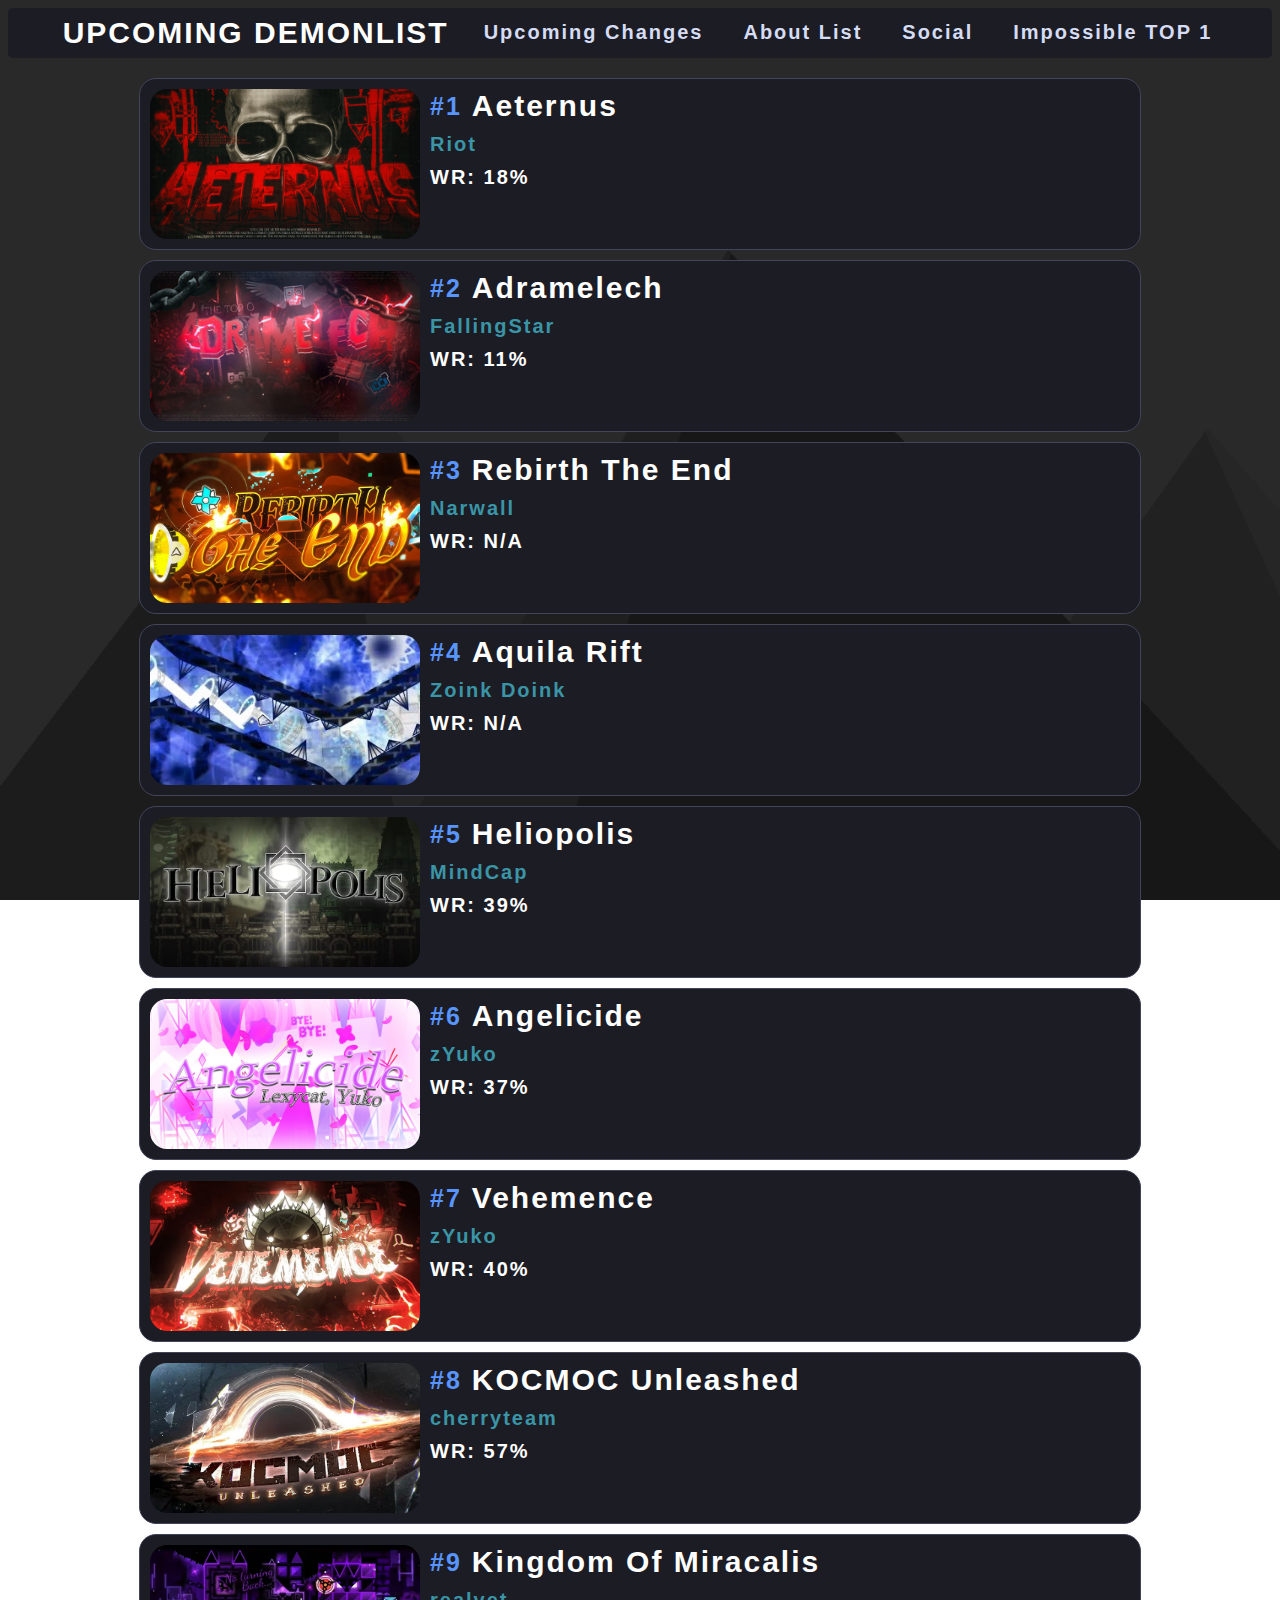
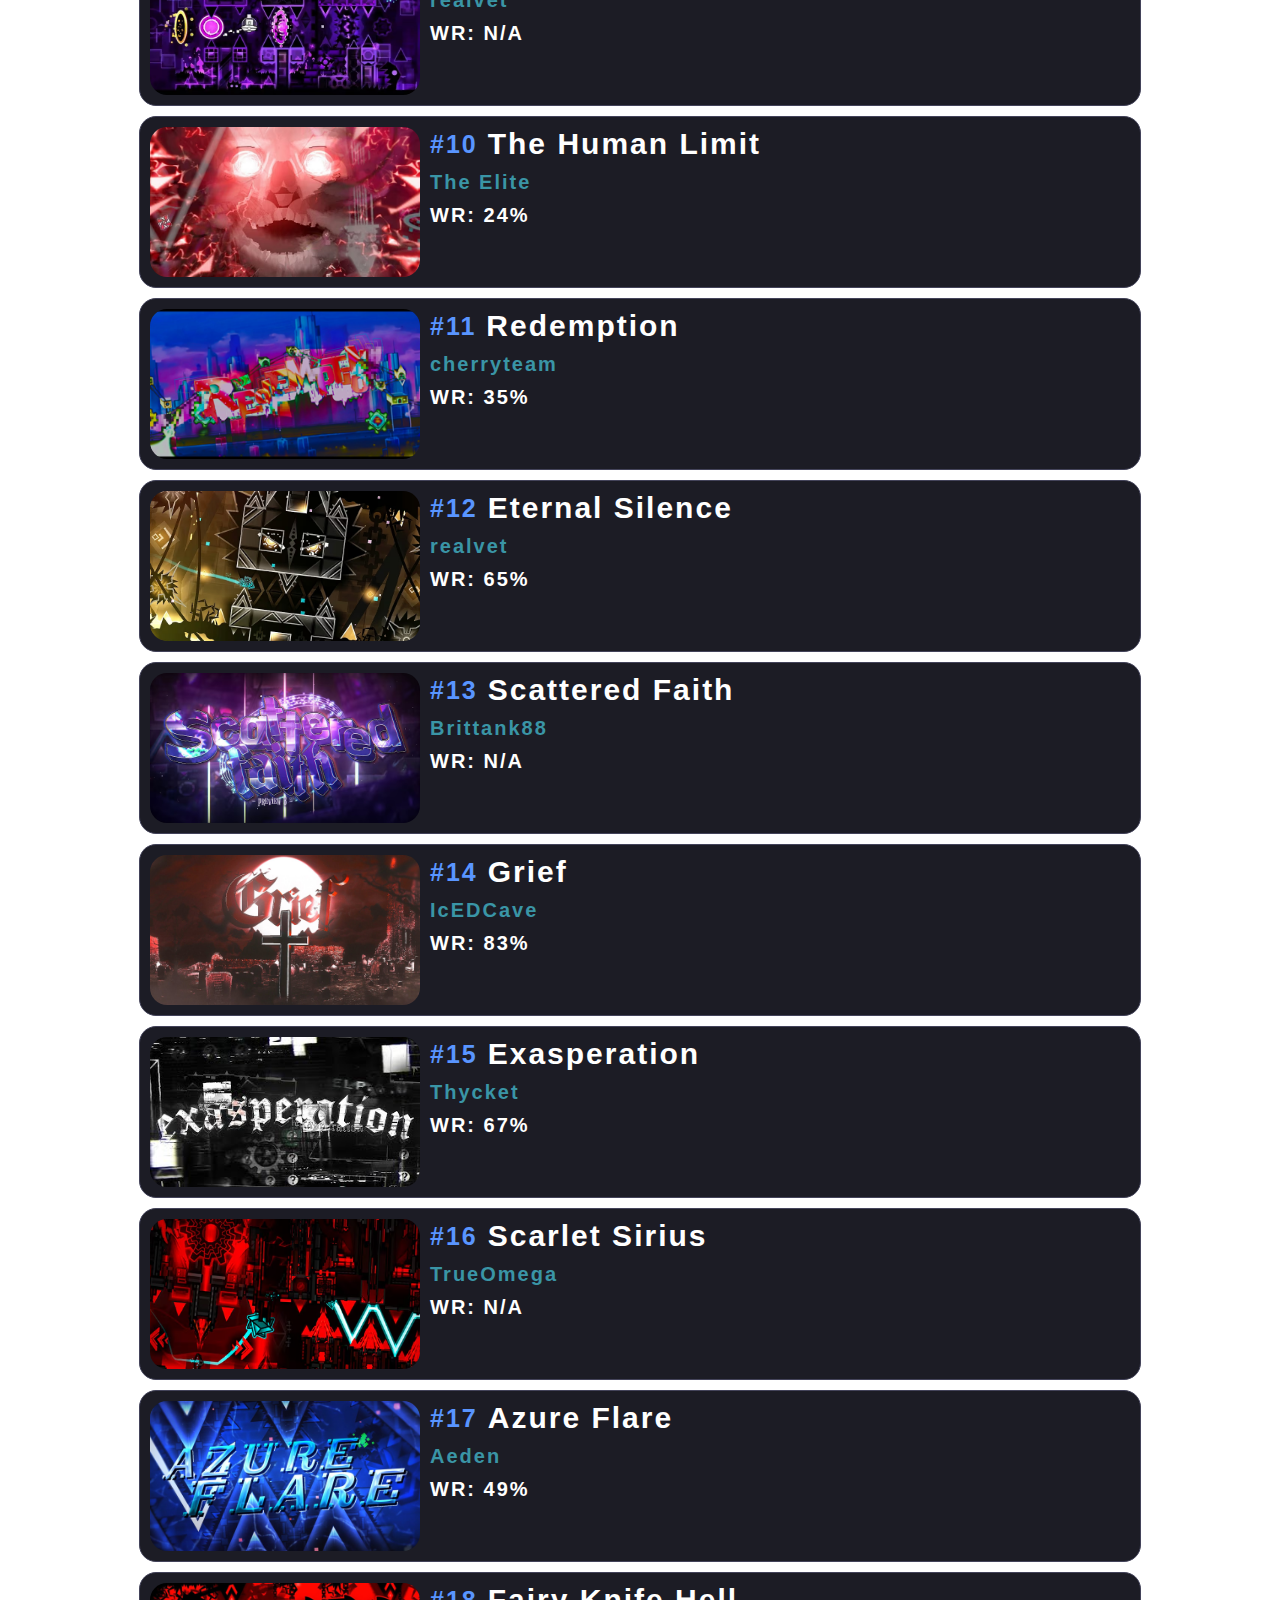
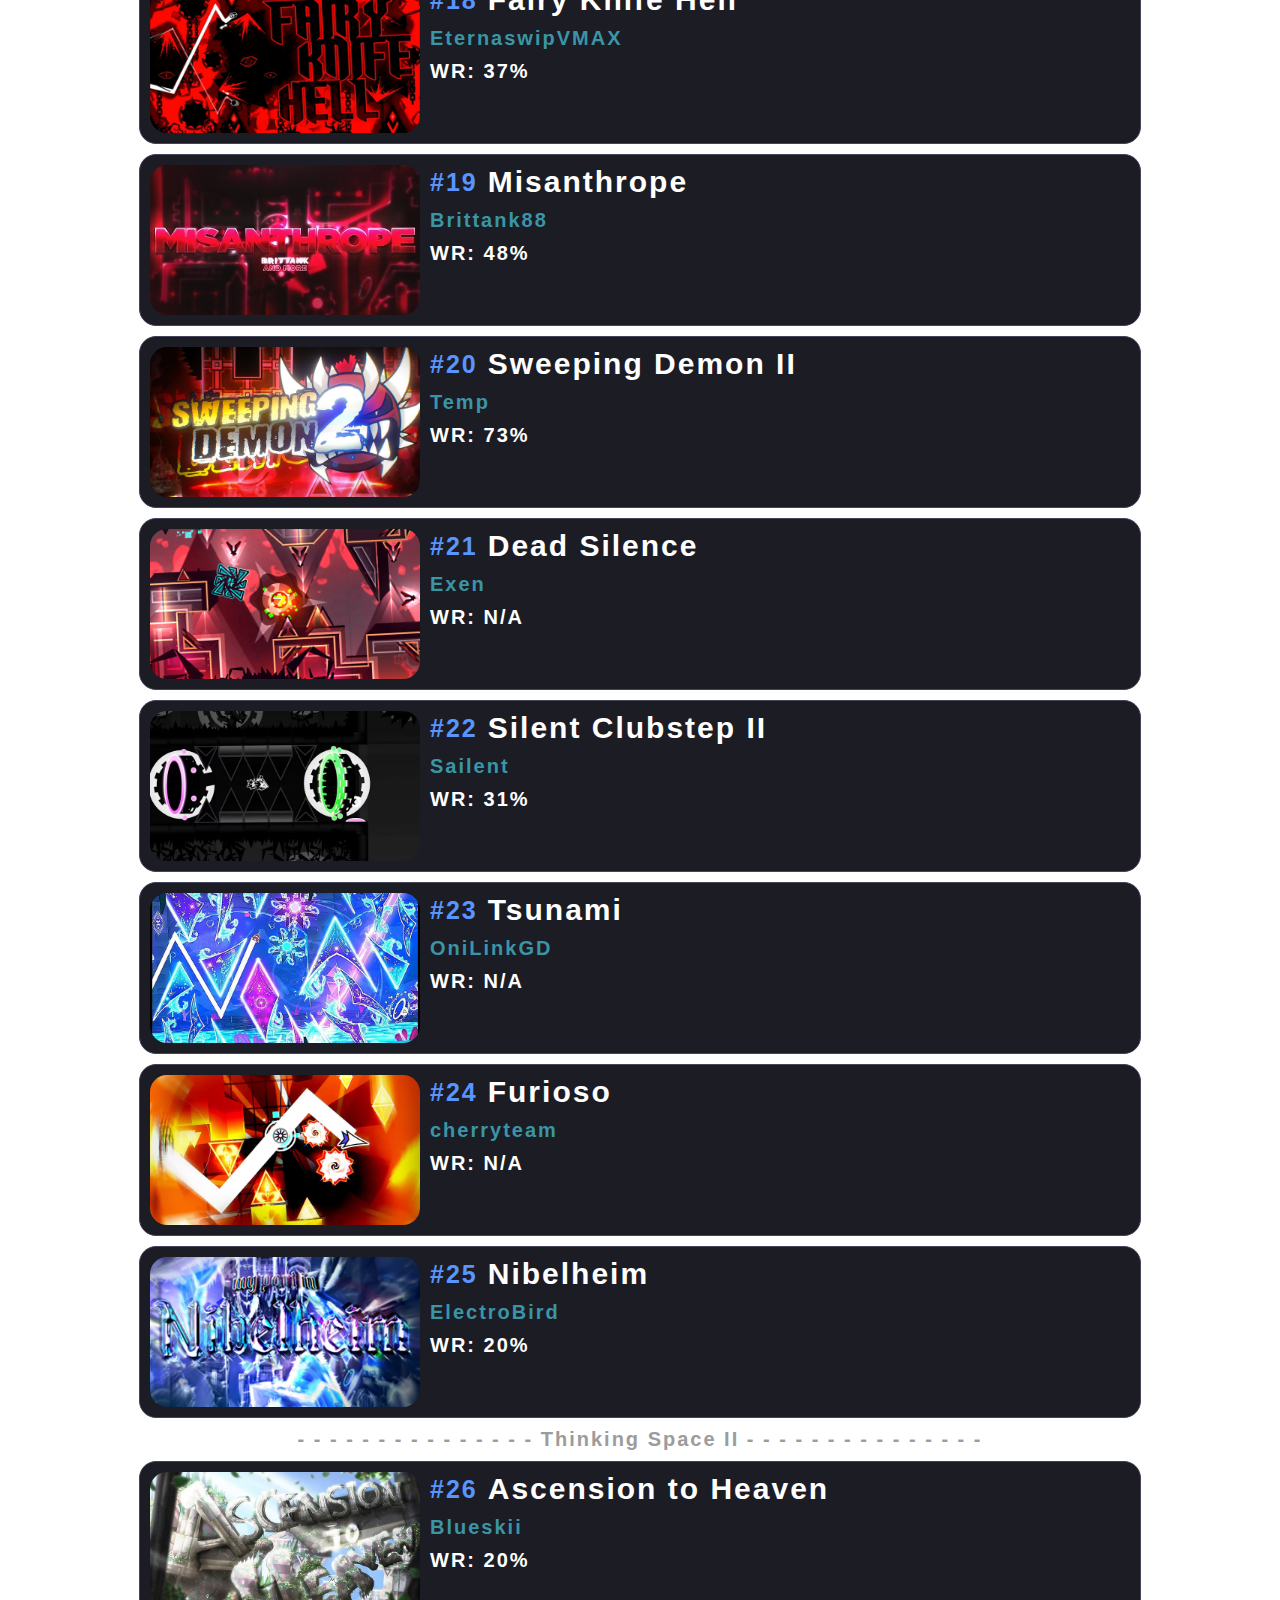
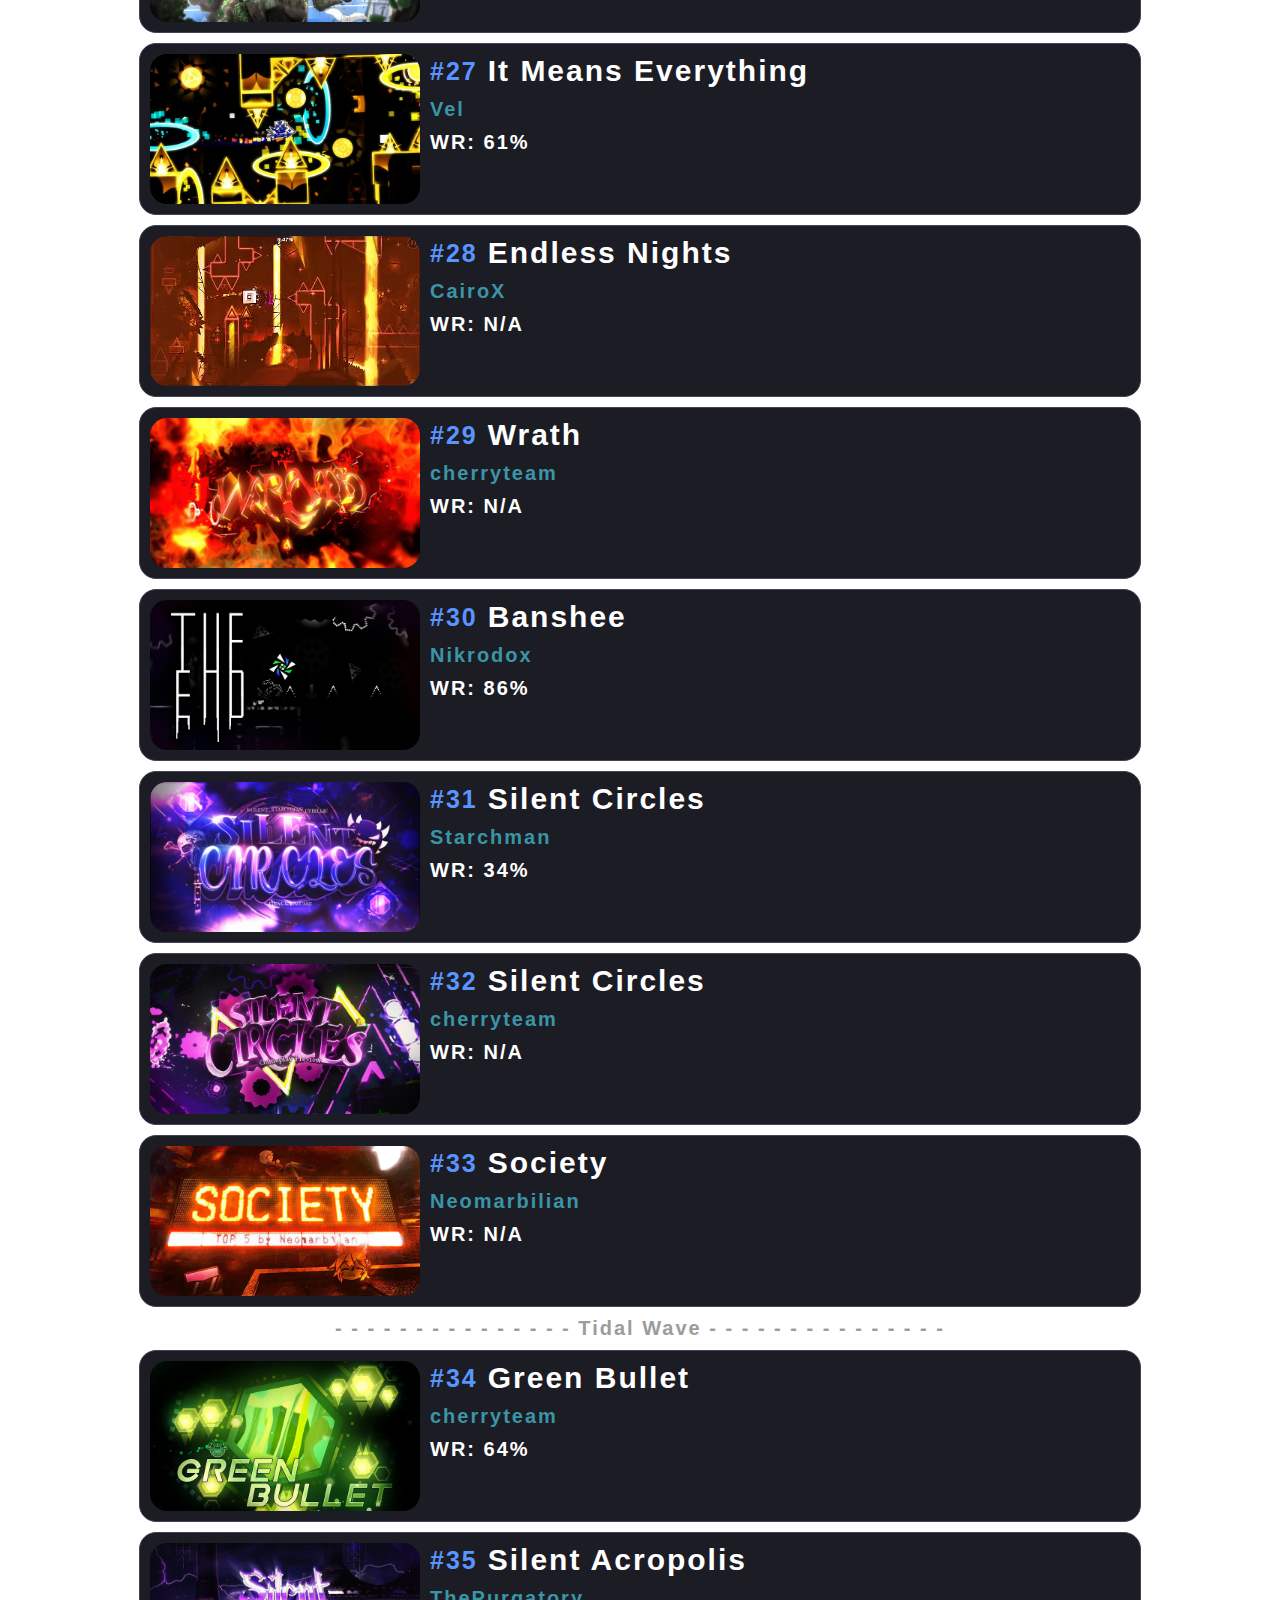
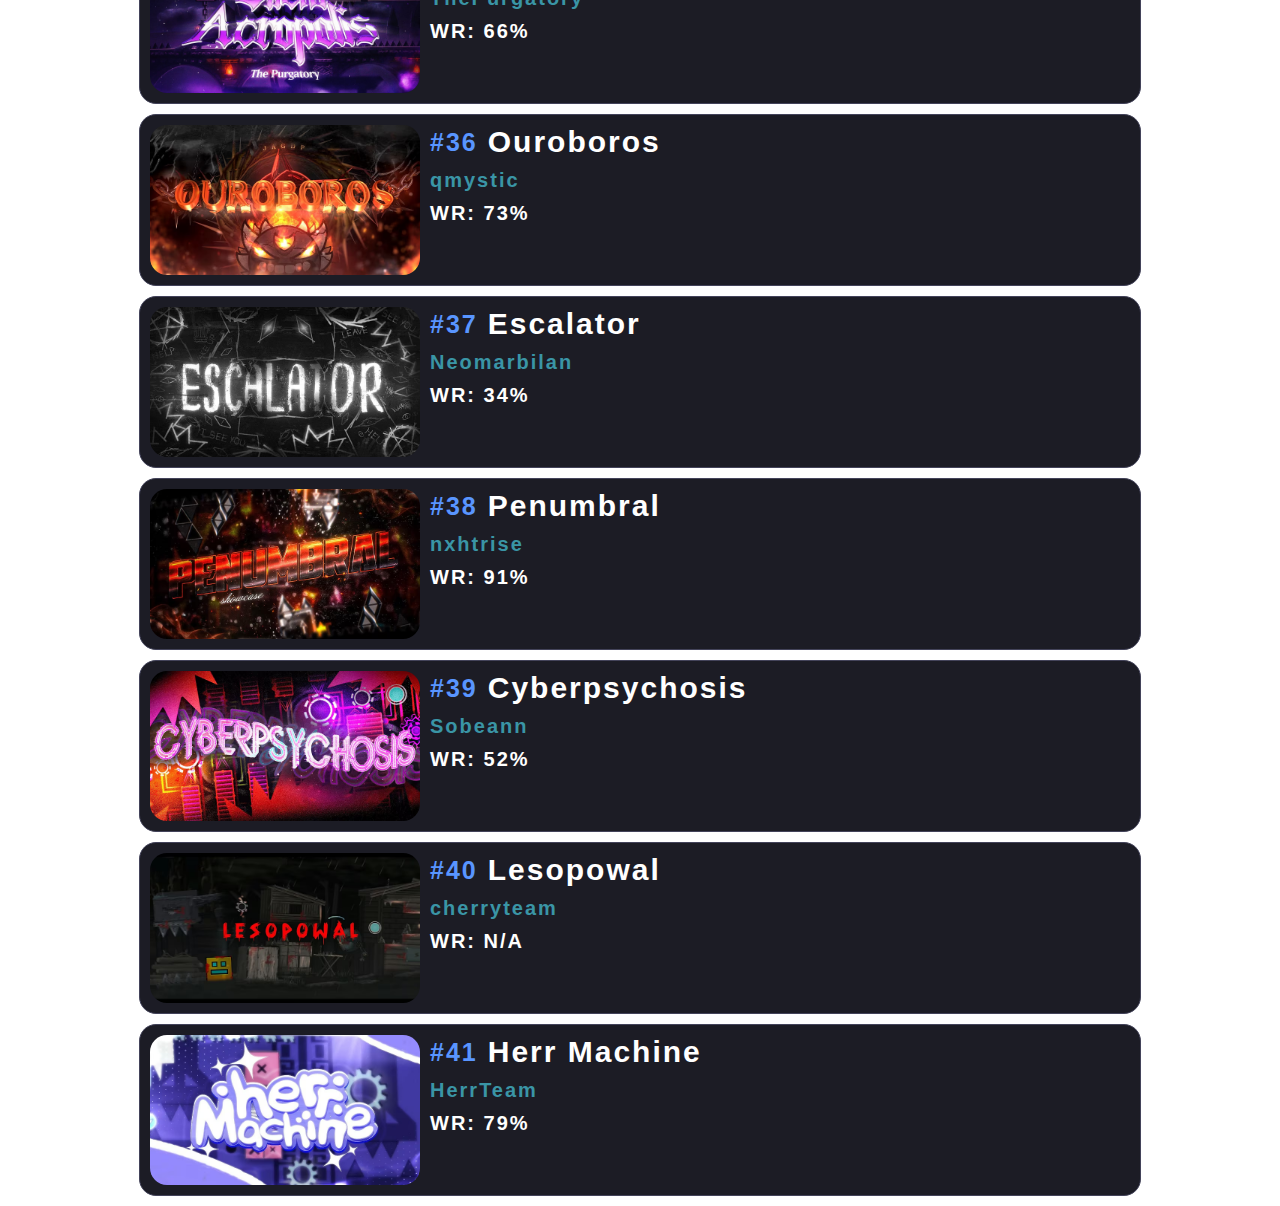
<file: index.html>
<!DOCTYPE html>
<html lang="en">
  <head>
    <meta charset="UTF-8">
    <title>Upcoming DemonList
    </title>
    <link rel="stylesheet" href="style.css">
      <link rel="icon" href="icon.png" type="image/png">
  </head>
  <body>
    <div class="list">
         <div class="top">
            <a href="index.html" id="placement">UPCOMING DEMONLIST</a>
                 <a href="changes.html" class="button-page">Upcoming Changes</a>
                <a href="about.html" class="button-page">About List</a>
             <a href="social.html" class="button-page">Social</a>
           <a href="impossible.html" class="button-page">Impossible TOP 1</a>
        </div>
          <a href="https://www.youtube.com/watch?v=XjypbEY_2Aw" class="level">
                <img class="image" src="images/Aeternus.png">
                <div class="level-name">
                    <div class="name-num">
                        <p class="num">#1</p>
                        <p class="name">Aeternus</p>
                    </div>
                    <p class="creator">Riot</p>
                    <p class="wr">WR: 18%</p>
                </div>
        </a>
          <a href="https://www.youtube.com/watch?v=dQ7c15HKszk" class="level">
                <img class="image" src="images/Adramelech.png">
                <div class="level-name">
                    <div class="name-num">
                        <p class="num">#2</p>
                        <p class="name">Adramelech</p>
                    </div>
                    <p class="creator">FallingStar</p>
                    <p class="wr">WR: 11%</p>
                </div>
        </a>
        <a href="https://www.youtube.com/watch?v=W4dDG845in8" class="level">
                <img class="image" src="images/rte.png">
                <div class="level-name">
                    <div class="name-num">
                        <p class="num">#3</p>
                        <p class="name">Rebirth The End</p>
                    </div>
                    <p class="creator">Narwall</p>
                    <p class="wr">WR: N/A</p>
                </div>
        </a>
 <a href="https://www.youtube.com/watch?v=FQfTPfZYldY" class="level">
                <img class="image" src="images/Aquila Rift.png">
                <div class="level-name">
                    <div class="name-num">
                        <p class="num">#4</p>
                        <p class="name">Aquila Rift</p>
                    </div>
                    <p class="creator">Zoink Doink</p>
                    <p class="wr">WR: N/A</p>
                </div>
        </a>
      <a href="https://www.youtube.com/watch?v=sNl2Vg5RXv4" class="level">
                <img class="image" src="images/Heliopolis.png">
                <div class="level-name">
                    <div class="name-num">
                        <p class="num">#5</p>
                        <p class="name">Heliopolis</p>
                    </div>
                    <p class="creator">MindCap</p>
                    <p class="wr">WR: 39%</p>
                </div>
        </a>
      <a href="https://www.youtube.com/watch?v=UvLvEh_xN5A" class="level">
                <img class="image" src="images/Angelicide.jpg">
                <div class="level-name">
                    <div class="name-num">
                        <p class="num">#6</p>
                        <p class="name">Angelicide</p>
                    </div>
                    <p class="creator">zYuko</p>
                    <p class="wr">WR: 37%</p>
                </div>
      </a>
            <a href="https://www.youtube.com/watch?v=FwxtJQQocKA" class="level">
                <img class="image" src="images/Vehemence.png">
                <div class="level-name">
                    <div class="name-num">
                        <p class="num">#7</p>
                        <p class="name">Vehemence</p>
                    </div>
                    <p class="creator">zYuko</p>
                    <p class="wr">WR: 40%</p>
                </div>
        </a>
        <a href="https://www.youtube.com/watch?v=9dOGfMVqRFE" class="level">
                <img class="image" src="images/KOCMOC Unleashed.png">
                <div class="level-name">
                    <div class="name-num">
                        <p class="num">#8</p>
                        <p class="name">KOCMOC Unleashed</p>
                    </div>
                    <p class="creator">cherryteam</p>
                    <p class="wr">WR: 57%</p>
                </div>
      </a>
        <a href="https://www.youtube.com/watch?v=2HC07n1g6AU" class="level">
                <img class="image" src="images/Kingdom Of Miracalis.png">
                <div class="level-name">
                    <div class="name-num">
                        <p class="num">#9</p>
                        <p class="name">Kingdom Of Miracalis</p>
                    </div>
                    <p class="creator">realvet</p>
                    <p class="wr">WR: N/A</p>
                </div>
        </a>
        <a href="https://www.youtube.com/watch?v=8GLfrChGAhs" class="level">
                <img class="image" src="images/the human limit.png">
                <div class="level-name">
                    <div class="name-num">
                        <p class="num">#10</p>
                        <p class="name">The Human Limit</p>
                    </div>
                    <p class="creator">The Elite</p>
                    <p class="wr">WR: 24%</p>
                </div>
      </a>
           <a href="https://www.youtube.com/watch?v=NGMluwJ3f0s" class="level">
                <img class="image" src="images/Redemption.png">
                <div class="level-name">
                    <div class="name-num">
                        <p class="num">#11</p>
                        <p class="name">Redemption</p>
                    </div>
                    <p class="creator">cherryteam</p>
                    <p class="wr">WR: 35%</p>
                </div>
        </a>
        <a href="https://www.youtube.com/watch?v=bvm5W8cJT3c" class="level">
                <img class="image" src="images/Eternal Silence.png">
                <div class="level-name">
                    <div class="name-num">
                        <p class="num">#12</p>
                        <p class="name">Eternal Silence</p>
                    </div>
                    <p class="creator">realvet</p>
                    <p class="wr">WR: 65%</p>
                </div>
        </a>
        <a href="https://www.youtube.com/watch?v=q1VUKT9Sjrs&t=51s" class="level">
                <img class="image" src="images/Scattered Faith.png">
                <div class="level-name">
                    <div class="name-num">
                        <p class="num">#13</p>
                        <p class="name">Scattered Faith</p>
                    </div>
                    <p class="creator">Brittank88</p>
                    <p class="wr">WR: N/A</p>
                </div>
        </a>
            <a href="https://www.youtube.com/watch?v=bQXnREyaO34" class="level">
                <img class="image" src="images/Grief.png">
                <div class="level-name">
                    <div class="name-num">
                        <p class="num">#14</p>
                        <p class="name">Grief</p>
                    </div>
                    <p class="creator">IcEDCave</p>
                    <p class="wr">WR: 83%</p>
                </div>
      </a>
        <a href="https://www.youtube.com/watch?v=9-OZ_2p9p1I" class="level">
                <img class="image" src="images/Exasperation.png">
                <div class="level-name">
                    <div class="name-num">
                        <p class="num">#15</p>
                        <p class="name">Exasperation</p>
                    </div>
                    <p class="creator">Thycket</p>
                    <p class="wr">WR: 67%</p>
                </div>
        </a>
        <a href="https://www.youtube.com/watch?v=5hKOIVKa-js" class="level">
                <img class="image" src="images/Scarlet Sirius.png">
                <div class="level-name">
                    <div class="name-num">
                        <p class="num">#16</p>
                        <p class="name">Scarlet Sirius</p>
                    </div>
                    <p class="creator">TrueOmega</p>
                    <p class="wr">WR: N/A</p>
                </div>
        </a>
        <a href="https://www.youtube.com/watch?v=ZYTwtriLkj8" class="level">
                <img class="image" src="images/Azure Flare.jpg">
                <div class="level-name">
                    <div class="name-num">
                        <p class="num">#17</p>
                        <p class="name">Azure Flare</p>
                    </div>
                    <p class="creator">Aeden</p>
                    <p class="wr">WR: 49%</p>
                </div>
        </a>
        <a href="https://www.youtube.com/watch?v=Ts5ZDH6ueX4" class="level">
                <img class="image" src="images/Fairy Knife Hell.png">
                <div class="level-name">
                    <div class="name-num">
                        <p class="num">#18</p>
                        <p class="name">Fairy Knife Hell</p>
                    </div>
                    <p class="creator">EternaswipVMAX</p>
                    <p class="wr">WR: 37%</p>
                </div>
        </a>
        <a href="https://www.youtube.com/watch?v=uoxXKsRzFgA&t=19s" class="level">
                <img class="image" src="images/Misanthrope.png">
                <div class="level-name">
                    <div class="name-num">
                        <p class="num">#19</p>
                        <p class="name">Misanthrope</p>
                    </div>
                    <p class="creator">Brittank88</p>
                    <p class="wr">WR: 48%</p>
                </div>
        </a>
        <a href="https://www.youtube.com/watch?v=MLVgM8eFVAE" class="level">
                <img class="image" src="images/Sweeping Demon II.png">
                <div class="level-name">
                    <div class="name-num">
                        <p class="num">#20</p>
                        <p class="name">Sweeping Demon II</p>
                    </div>
                    <p class="creator">Temp</p>
                    <p class="wr">WR: 73%</p>
                </div>
        </a>
            <a href="https://www.youtube.com/watch?v=RsWDwuCLIN8" class="level">
                <img class="image" src="images/Dead Silence.png">
                <div class="level-name">
                    <div class="name-num">
                        <p class="num">#21</p>
                        <p class="name">Dead Silence</p>
                    </div>
                    <p class="creator">Exen</p>
                    <p class="wr">WR: N/A</p>
                </div>
        </a>
            <a href="https://www.youtube.com/watch?v=7UEaJkAViN4" class="level">
                <img class="image" src="images/Silent Clubstep II.png">
                <div class="level-name">
                    <div class="name-num">
                        <p class="num">#22</p>
                        <p class="name">Silent Clubstep II</p>
                    </div>
                    <p class="creator">Sailent</p>
                    <p class="wr">WR: 31%</p>
                </div>
        </a>
      <a href="https://www.youtube.com/watch?v=haOnSwBEfI8" class="level">
                <img class="image" src="images/Tsunami.png">
                <div class="level-name">
                    <div class="name-num">
                        <p class="num">#23</p>
                        <p class="name">Tsunami</p>
                    </div>
                    <p class="creator">OniLinkGD</p>
                    <p class="wr">WR: N/A</p>
                </div>
      </a>
        <a href="https://www.youtube.com/watch?v=-jrmJssOYV8" class="level">
                <img class="image" src="images/Furioso.png">
                <div class="level-name">
                    <div class="name-num">
                        <p class="num">#24</p>
                        <p class="name">Furioso</p>
                    </div>
                    <p class="creator">cherryteam</p>
                    <p class="wr">WR: N/A</p>
                </div>
        </a>
            <a href="https://www.youtube.com/watch?v=Ch9OXUmgL-k" class="level">
                <img class="image" src="images/Nibelheim.png">
                <div class="level-name">
                    <div class="name-num">
                        <p class="num">#25</p>
                        <p class="name">Nibelheim</p>
                    </div>
                    <p class="creator">ElectroBird</p>
                    <p class="wr">WR: 20%</p>
                </div>
        </a>
            <div class="dfc"><p>- - - - - - - - - - - - - - - Thinking Space II - - - - - - - - - - - - - - -</p></div>
        <a href="https://www.youtube.com/watch?v=ExbdlSBKXu4" class="level">
                <img class="image" src="images/ATH.png">
                <div class="level-name">
                    <div class="name-num">
                        <p class="num">#26</p>
                        <p class="name">Ascension to Heaven</p>
                    </div>
                    <p class="creator">Blueskii</p>
                    <p class="wr">WR: 20%</p>
                </div>
        </a>
        <a href="https://www.youtube.com/watch?v=lPIRpux4Xl8" class="level">
                <img class="image" src="images/IME.png">
                <div class="level-name">
                    <div class="name-num">
                        <p class="num">#27</p>
                        <p class="name">It Means Everything</p>
                    </div>
                    <p class="creator">Vel</p>
                    <p class="wr">WR: 61%</p>
                </div>
        </a>
            <a href="https://www.youtube.com/watch?v=-lx49RrEzZ0" class="level">
                <img class="image" src="images/Endless nights.png">
                <div class="level-name">
                    <div class="name-num">
                        <p class="num">#28</p>
                        <p class="name">Endless Nights</p>
                    </div>
                    <p class="creator">CairoX</p>
                    <p class="wr">WR: N/A</p>
                </div>
        </a>
      <a href="https://www.youtube.com/watch?v=-jvx1MJTP-Q" class="level">
                <img class="image" src="images/Wrath.png">
                <div class="level-name">
                    <div class="name-num">
                        <p class="num">#29</p>
                        <p class="name">Wrath</p>
                    </div>
                    <p class="creator">cherryteam</p>
                    <p class="wr">WR: N/A</p>
                </div>
        </a>
        <a href="https://www.youtube.com/watch?v=h14lmGH31_M" class="level">
                <img class="image" src="images/banshee.png">
                <div class="level-name">
                    <div class="name-num">
                        <p class="num">#30</p>
                        <p class="name">Banshee</p>
                    </div>
                    <p class="creator">Nikrodox</p>
                    <p class="wr">WR: 86%</p>
                </div>
        </a>
       <a href="https://www.youtube.com/watch?v=uZsilHbMc2s" class="level">
                <img class="image" src="images/SCs.jpg">
                <div class="level-name">
                    <div class="name-num">
                        <p class="num">#31</p>
                        <p class="name">Silent Circles</p>
                    </div>
                    <p class="creator">Starchman</p>
                    <p class="wr">WR: 34%</p>
                </div>
        </a>
        <a href="https://www.youtube.com/watch?v=_PKoLv-BMIo" class="level">
                <img class="image" src="images/SCc.png">
                <div class="level-name">
                    <div class="name-num">
                        <p class="num">#32</p>
                        <p class="name">Silent Circles</p>
                    </div>
                    <p class="creator">cherryteam</p>
                    <p class="wr">WR: N/A</p>
                </div>
        </a>
        <a href="https://www.youtube.com/watch?v=OTQ7ojWfHP0" class="level">
                <img class="image" src="images/Society.png">
                <div class="level-name">
                    <div class="name-num">
                        <p class="num">#33</p>
                        <p class="name">Society</p>
                    </div>
                    <p class="creator">Neomarbilian</p>
                    <p class="wr">WR: N/A</p>
                </div>
      </a>
            <div class="dfc"><p>- - - - - - - - - - - - - - - Tidal Wave - - - - - - - - - - - - - - -</p></div>
            <a href="https://www.youtube.com/watch?v=5pbCgDdA2mQ" class="level">
                <img class="image" src="images/Green Bullet.png">
                <div class="level-name">
                    <div class="name-num">
                        <p class="num">#34</p>
                        <p class="name">Green Bullet</p>
                    </div>
                    <p class="creator">cherryteam</p>
                    <p class="wr">WR: 64%</p>
                </div>
        </a>
             <a href="https://www.youtube.com/watch?v=IvUkcfMWhQY" class="level">
                <img class="image" src="images/Silent Acropolis.png">
                <div class="level-name">
                    <div class="name-num">
                        <p class="num">#35</p>
                        <p class="name">Silent Acropolis</p>
                    </div>
                    <p class="creator">ThePurgatory</p>
                    <p class="wr">WR: 66%</p>
                </div>
        </a>
             <a href="https://www.youtube.com/watch?v=9T8-r-nZ4Og" class="level">
                <img class="image" src="images/Ouroboros.png">
                <div class="level-name">
                    <div class="name-num">
                        <p class="num">#36</p>
                        <p class="name">Ouroboros</p>
                    </div>
                    <p class="creator">qmystic</p>
                    <p class="wr">WR: 73%</p>
                </div>
        </a>
      <a href="https://www.youtube.com/watch?v=wyGXMC2I-j8" class="level">
                <img class="image" src="images/Escalator.png">
                <div class="level-name">
                    <div class="name-num">
                        <p class="num">#37</p>
                        <p class="name">Escalator</p>
                    </div>
                    <p class="creator">Neomarbilan</p>
                    <p class="wr">WR: 34%</p>
                </div>
        </a>
      <a href="https://www.youtube.com/watch?v=Z96Z-seUEEg" class="level">
                <img class="image" src="images/Penumbral.png">
                <div class="level-name">
                    <div class="name-num">
                        <p class="num">#38</p>
                        <p class="name">Penumbral</p>
                    </div>
                    <p class="creator">nxhtrise</p>
                    <p class="wr">WR: 91%</p>
                </div>
        </a>
            <a href="https://www.youtube.com/watch?v=yJUFmtYwHYg" class="level">
                <img class="image" src="images/Cyberpsychosis.png">
                <div class="level-name">
                    <div class="name-num">
                        <p class="num">#39</p>
                        <p class="name">Cyberpsychosis</p>
                    </div>
                    <p class="creator">Sobeann</p>
                    <p class="wr">WR: 52%</p>
                </div>
        </a>
      <a href="https://www.youtube.com/watch?v=EwDAZUgVTS8" class="level">
                <img class="image" src="images/Lesopowal.png">
                <div class="level-name">
                    <div class="name-num">
                        <p class="num">#40</p>
                        <p class="name">Lesopowal</p>
                    </div>
                    <p class="creator">cherryteam</p>
                    <p class="wr">WR: N/A</p>
                </div>
      </a>
       <a href="https://www.youtube.com/watch?v=dUKYJcemh-c" class="level">
                <img class="image" src="images/Herr Machine.png">
                <div class="level-name">
                    <div class="name-num">
                        <p class="num">#41</p>
                        <p class="name">Herr Machine</p>
                    </div>
                    <p class="creator">HerrTeam</p>
                    <p class="wr">WR: 79%</p>
                </div>
      </a>
            </div>
  </body>
</html>
</file>
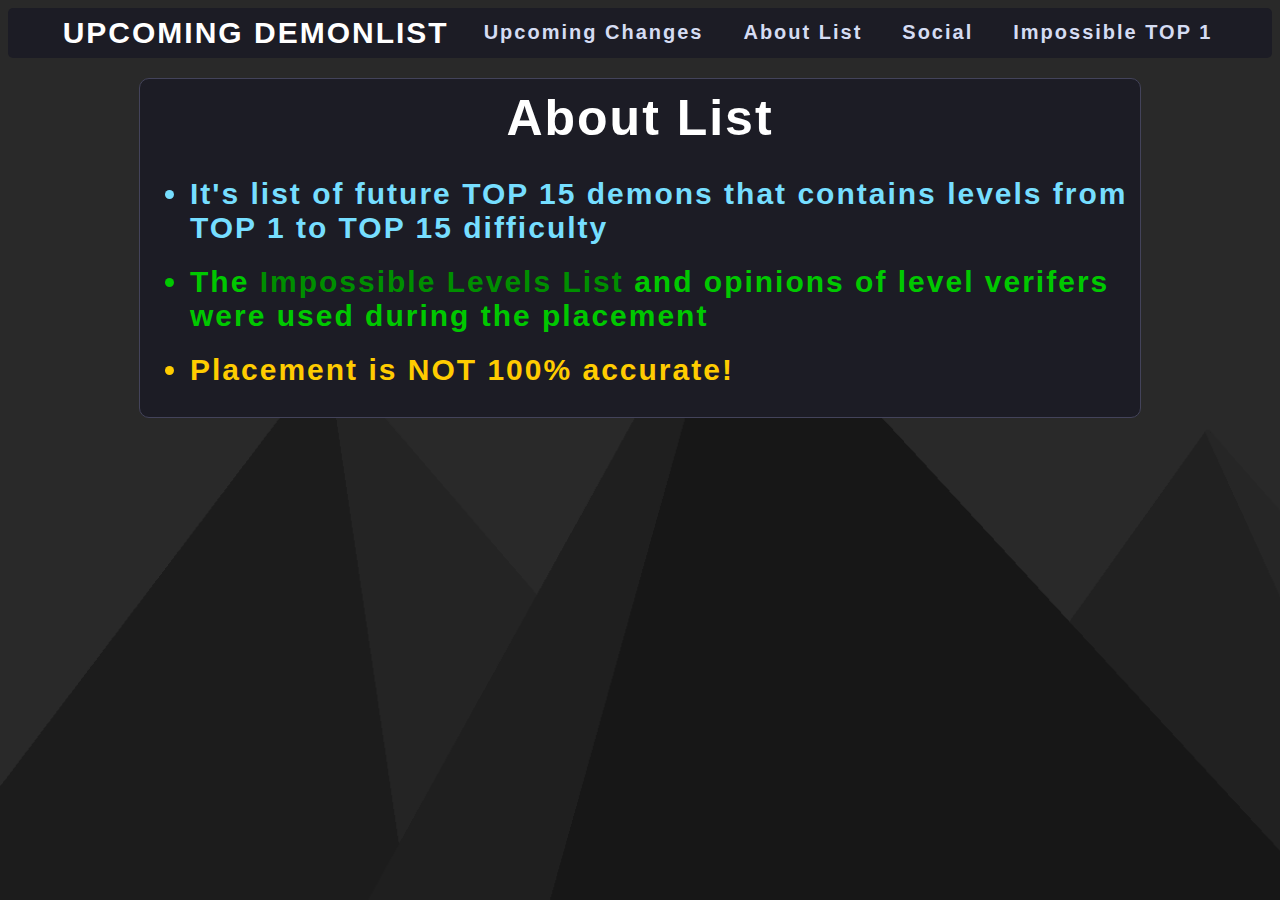
<file: about.html>
<!DOCTYPE html>
<html lang="en">
<head>
    <meta charset="UTF-8">
    <title>About List</title>
    <link rel="stylesheet" href="style.css">
      <link rel="icon" href="icon.png" type="image/png">
</head>
<body>
    <div class="list">
        <div class="top">
                <a href="index.html" id="placement">UPCOMING DEMONLIST</a>
                 <a href="changes.html" class="button-page">Upcoming Changes</a>
                <a href="about.html" class="button-page">About List</a>
                <a href="social.html" class="button-page">Social</a>
            <a href="impossible.html" class="button-page">Impossible TOP 1</a>
            </div>
        <div id="main-board">
            <div id="text-all">
                <p id="t-m">About List</p>
            </div>
            <ul id="main-text">
                <li class="b">It's list of future TOP 15 demons that contains levels from TOP 1 to TOP 15 difficulty</li>
                <li class="g">The <a href="https://impossiblelevels.com/" id="ill-link">Impossible Levels List</a> and opinions of level verifers were used during the placement</li>
                <li class="y">Placement is NOT 100% accurate!</li>
            </ul>
        </div>
    </div>
</body>
</html>
</file>
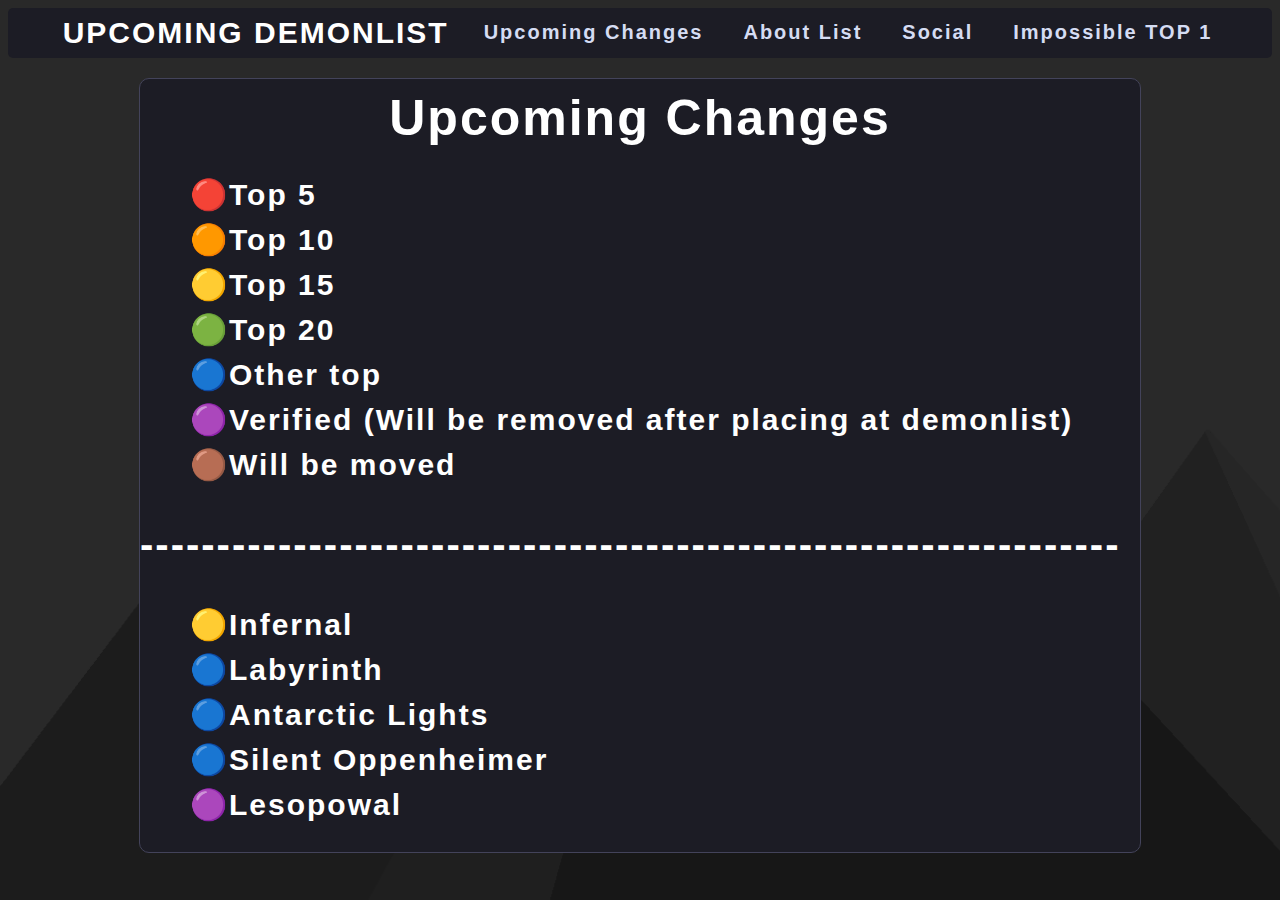
<file: changes.html>
<!DOCTYPE html>
<html lang="en">
<head>
    <meta charset="UTF-8">
    <title>Upcoming changes</title>
    <link rel="stylesheet" href="style.css">
    <link rel="icon" href="icon.png" type="image/png">
</head>
<body>
    <div class="list">
        <div class="top">
            <a href="index.html" id="placement">UPCOMING DEMONLIST</a>
                 <a href="changes.html" class="button-page">Upcoming Changes</a>
                <a href="about.html" class="button-page">About List</a>
                <a href="social.html" class="button-page">Social</a>
            <a href="impossible.html" class="button-page">Impossible TOP 1</a>
        </div>
        <div id="main-board">
            <div id="text-all">
                <p id="t-m">Upcoming Changes</p>
            </div>
                <ul class="main-plc">
                    <li class="l">🔴Top 5</li>
                    <li class="l">🟠Top 10</li>
                    <li class="l">🟡Top 15</li>
                    <li class="l">🟢Top 20</li>
                    <li class="l">🔵Other top</li>
                    <li class="l">🟣Verified (Will be removed after placing at demonlist)</li>
                    <li class="l">🟤Will be moved</li>
                </ul>
                <p class="line">----------------------------------------------------------------</p>
                <ul class="chgs">
                    <li class="l">🟡Infernal</li>
                    <li class="l">🔵Labyrinth</li>
                    <li class="l">🔵Antarctic Lights</li>
                    <li class="l">🔵Silent Oppenheimer</li>
                    <li class="l">🟣Lesopowal</li>
                </ul>
            </div>
    </div>
</body>
</html>
</file>
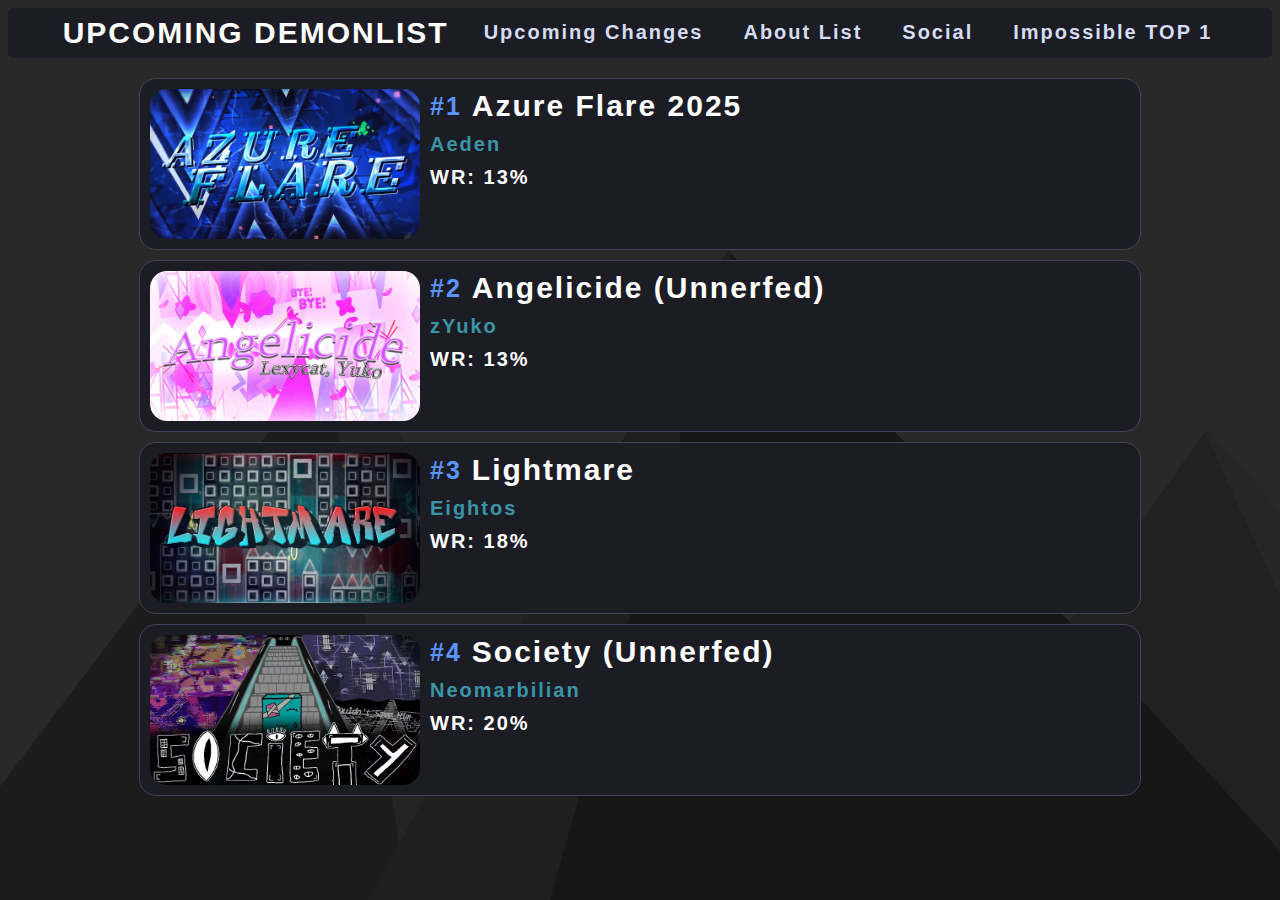
<file: impossible.html>
<!DOCTYPE html>
<html lang="en">
  <head>
    <meta charset="UTF-8">
    <title>Upcoming DemonList
    </title>
    <link rel="stylesheet" href="style.css">
      <link rel="icon" href="icon.png" type="image/png">
  </head>
  <body>
    <div class="list">
         <div class="top">
            <a href="index.html" id="placement">UPCOMING DEMONLIST</a>
                 <a href="changes.html" class="button-page">Upcoming Changes</a>
                <a href="about.html" class="button-page">About List</a>
             <a href="social.html" class="button-page">Social</a>
           <a href="impossible.html" class="button-page">Impossible TOP 1</a>
        </div>
      <a href="https://www.youtube.com/watch?v=ela2X_FTYq8" class="level">
                <img class="image" src="images/Azure Flare.jpg">
                <div class="level-name">
                    <div class="name-num">
                        <p class="num">#1</p>
                        <p class="name">Azure Flare 2025</p>
                    </div>
                    <p class="creator">Aeden</p>
                    <p class="wr">WR: 13%</p>
                </div>
        </a>
      <a href="https://www.youtube.com/watch?v=UvLvEh_xN5A" class="level">
                <img class="image" src="images/Angelicide.jpg">
                <div class="level-name">
                    <div class="name-num">
                        <p class="num">#2</p>
                        <p class="name">Angelicide (Unnerfed)</p>
                    </div>
                    <p class="creator">zYuko</p>
                    <p class="wr">WR: 13%</p>
                </div>
      </a>
      <a href="https://www.youtube.com/watch?v=qJwW8dHHv0A" class="level">
                <img class="image" src="images/Lightmare.png">
                <div class="level-name">
                    <div class="name-num">
                        <p class="num">#3</p>
                        <p class="name">Lightmare</p>
                    </div>
                    <p class="creator">Eightos</p>
                    <p class="wr">WR: 18%</p>
                </div>
        </a>
      <a href="https://www.youtube.com/watch?v=6s-NBTRzspE" class="level">
                <img class="image" src="images/SocietyOld.png">
                <div class="level-name">
                    <div class="name-num">
                        <p class="num">#4</p>
                        <p class="name">Society (Unnerfed)</p>
                    </div>
                    <p class="creator">Neomarbilian</p>
                    <p class="wr">WR: 20%</p>
                </div>
      </a>
            </div>
  </body>
</html>
</file>
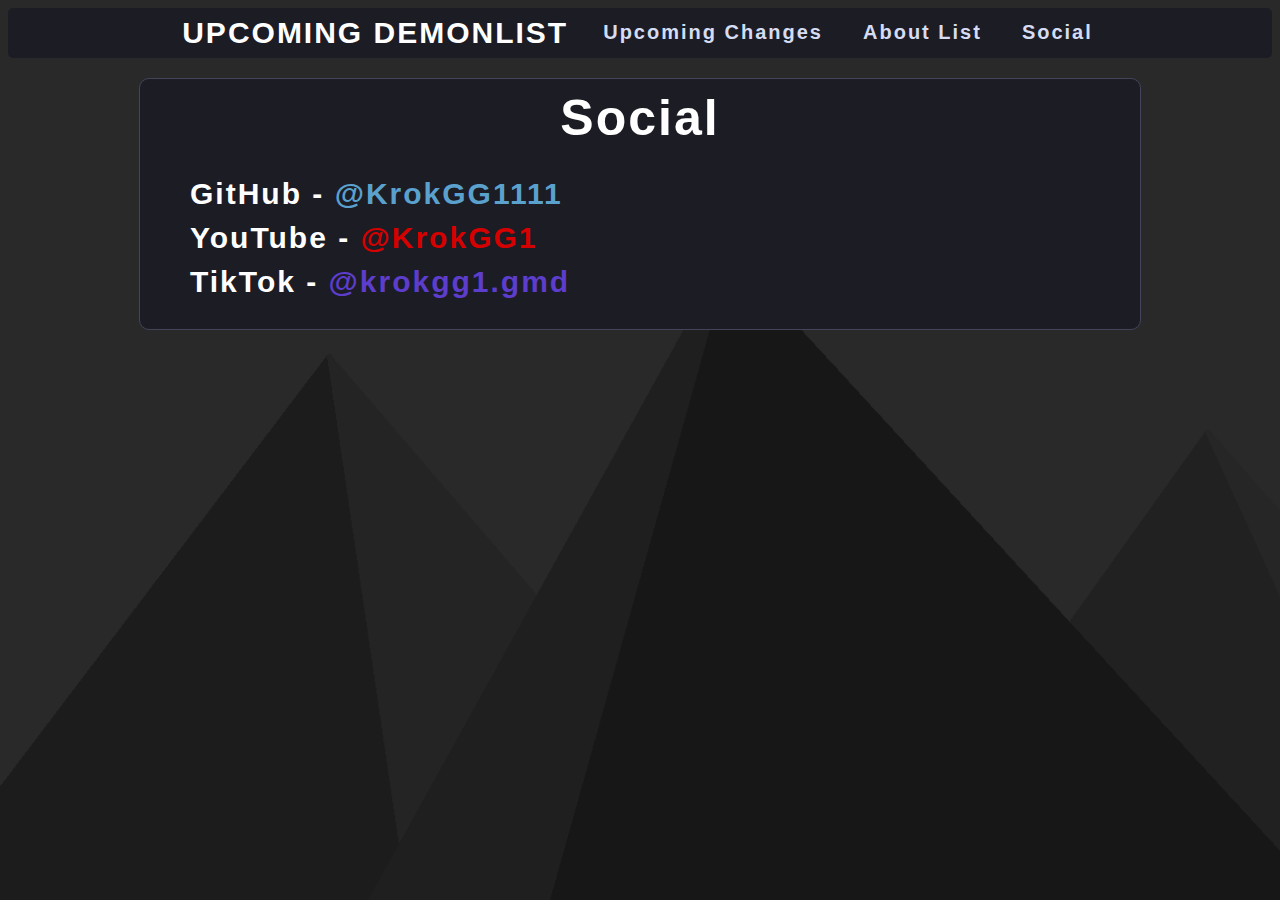
<file: social.html>
<!DOCTYPE html>
<html lang="en">
<head>
    <meta charset="UTF-8">
    <title>Social</title>
    <link rel="stylesheet" href="style.css">
    <link rel="icon" href="icon.png" type="image/png">
</head>
<body>
    <div class="list">
        <div class="top">
                <a href="index.html" id="placement">UPCOMING DEMONLIST</a>
                 <a href="changes.html" class="button-page">Upcoming Changes</a>
                <a href="about.html" class="button-page">About List</a>
                <a href="social.html" class="button-page">Social</a>
            </div>
        <div id="main-board">
            <div id="text-all">
                <p id="t-m">Social</p>
            </div>
            <ul id="main-text">
                <li class="sl">GitHub - <a href="https://github.com/KrokGG1" class="h-link" id="gh">@KrokGG1111</a></li>
               <li class="sl">YouTube - <a href="https://www.youtube.com/@KrokGG1" class="h-link" id="yt">@KrokGG1</a></li>
               <li class="sl">TikTok - <a href="https://www.tiktok.com/@krokgg1.gmd" class="h-link" id="tt">@krokgg1.gmd</a></li>
            </ul>
        </div>
    </div>
</body>
</html>
</file>
<file: style.css>
body{
    font-family: "Fredoka one", sans-serif;
    font-weight: bold;
    background-image: url("images/bg.png");
    background-size: cover;
    background-attachment: fixed;
    letter-spacing: 2px;
}
.list{
    justify-items: center;
}
.level{
    display: flex;
    border: 1px solid #43435a;
    border-radius: 17px;
    background-color: #1c1c25;
    text-decoration: none;
    width: 1000px;
    margin-bottom: 10px;
    transition: 0.3s;
}
.image{
    width: 270px;
    max-width: 100%;
    height: 150px;
    border-radius: 17px;
    margin: 10px;
}
.level-name{
    color: white;
}
.name{
    font-size: 30px;
    margin: 0;
    margin-left: 10px;
}
.creator{
    margin: 0;
    margin-top: 10px;
    font-size: 20px;
    color: #3a95a6;
}
@media (max-width: 300px) {
    .level-name {
        display: none;
    }
}
.level:hover{
    border: 1px solid #3e6fcc;
}
.top{
    display: flex;
    justify-content: center;
    border-radius: 5px;
    background-color: #1c1c25;
    width: 100%;
    height: 50px;
    margin-bottom: 20px;
    font-size: 17px;
}
#placement{
    color: #ffffff;
    background: none;
    border: none;
    border-radius: 5px;
    font-size: 30px;
    text-decoration: none;
    padding-top: 8px;
}

.num{
    color: #5995ff;
    font-size: 25px;
    margin: 0;
    align-self: center;
}
.name-num{
    display: flex;
    margin-top: 10px;
}

.button-page{
    font-size: 20px;
    color: #d5dcf3;
    background: none;
    border: none;
    border-radius: 5px;
    margin-left: 30px;
    transition: 0.3s;
    text-decoration: none;
    padding-top: 13px;
    padding-left: 5px;
    padding-right: 5px;
}

.button-page:hover{
    background: #28334c;
}

#main-board{
    border: 1px solid #43435a;
    border-radius: 10px;
    background-color: #1c1c25;
    text-decoration: none;
    width: 1000px;
    margin-bottom: 20px;
}

#text-all{
    display: flex;
    color: white;
    margin-top: 10px;
    font-size: 50px;
    justify-content: center;
}

#t-m{
    margin: 0;
}

.main-plc{
    color: white;
    font-size: 30px;
    list-style: none;
}

.l{
    margin: 10px;
}

.line{
    color:white;
    font-size: 40px;
}

.chgs{
    color: white;
    font-size: 30px;
    list-style: none;
}

.dfc{
    display: flex;
    justify-content: center;
}

.dfc p{
    margin: 0;
    margin-bottom: 10px;
    color: #9c9c9c;
    font-size: 20px;
}

#main-text{
    color: white;
    font-size: 30px;
}

.y{
    margin: 10px;
    margin-bottom: 20px;
    color: #ffcc00;
}

.g{
    margin: 10px;
    margin-bottom: 20px;
    color: #00c800;
}

.b{
    margin: 10px;
    margin-bottom: 20px;
    color: #76deff;
}

#ill-link{
    text-decoration: none;
    color: #008e00;
}

.h-link{
    text-decoration: none;
}

#yt{
    color: #d50000;
}

#tt{
    color: #5d3dcc;
}

#gh{
    color: #5ba1cd;
}

.sl{
    margin: 10px;
    list-style: none;
}

.wr{
    margin: 0;
    margin-top: 10px;
    font-size: 20px;
    color: white;
}
</file>
